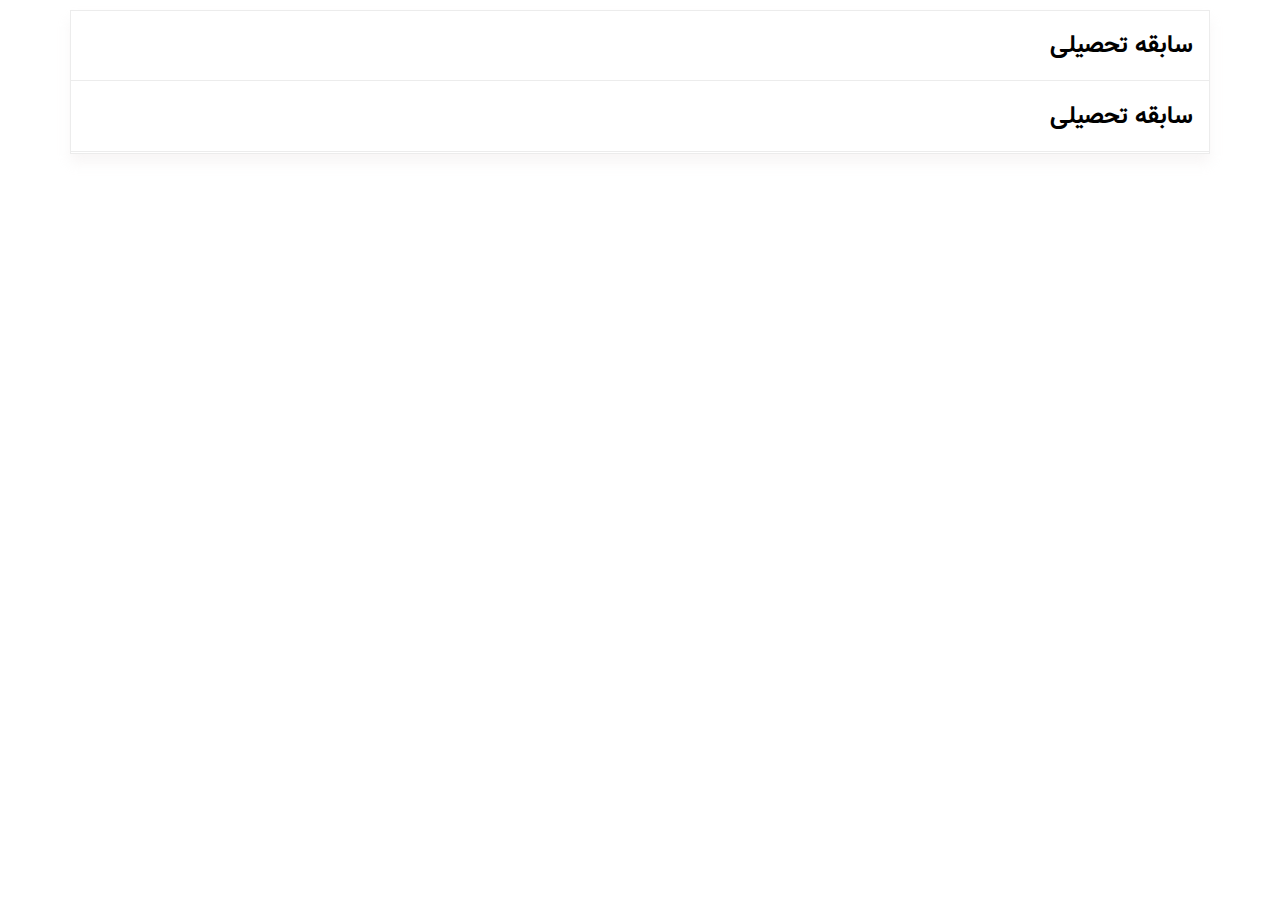
<file: Components/accordion.html>
<html lang="en" dir="rtl">
  <head>
    <meta charset="UTF-8" />
    <meta http-equiv="X-UA-Compatible" content="IE=edge" />
    <meta name="viewport" content="width=device-width, initial-scale=1.0" />
    <link rel="stylesheet" href="/CSS/fonts.css" />
    <link rel="stylesheet" href="/CSS/style.css" />
    <link
      rel="stylesheet"
      href="https://cdnjs.cloudflare.com/ajax/libs/font-awesome/6.0.0-beta3/css/all.min.css"
      integrity="sha512-Fo3rlrZj/k7ujTnHg4CGR2D7kSs0v4LLanw2qksYuRlEzO+tcaEPQogQ0KaoGN26/zrn20ImR1DfuLWnOo7aBA=="
      crossorigin="anonymous"
      referrerpolicy="no-referrer"
    />
    <title>Accordion</title>
  </head>
  <body>
    <section class="container">
      <div class="accordion__wrapper">
        <div class="accordion">
          <div class="accordion__header container">
            <h2>سابقه تحصیلی</h2>
            <span class="icon">
              <i class="fas fa-chevron-circle-up"></i>
            </span>
          </div>
          <div class="accordion__content container">
            Lorem ipsum dolor sit amet consectetur adipisicing elit. Totam
            cumque ipsum repudiandae sint! Assumenda maxime necessitatibus enim
            voluptatem accusantium minus tempora earum quas similique, veritatis
            eligendi, animi voluptas autem eaque.
          </div>
        </div>
        <div class="accordion">
          <div class="accordion__header container">
            <h2>سابقه تحصیلی</h2>
            <span class="icon">
              <i class="fas fa-chevron-circle-up"></i>
            </span>
          </div>
          <div class="accordion__content container">
            Lorem ipsum dolor sit amet consectetur adipisicing elit. Totam
            cumque ipsum repudiandae sint! Assumenda maxime necessitatibus enim
            voluptatem accusantium minus tempora earum quas similique, veritatis
            eligendi, animi voluptas autem eaque.
          </div>
        </div>
      </div>
    </section>
    <script>
      const accordion = document.getElementsByClassName("accordion");
      for (i = 0; i < accordion.length; i++) {
        accordion[i].addEventListener("click", function () {
          this.classList.toggle("accordion__expanded");
        });
      }
    </script>
  </body>
</html>
</file>
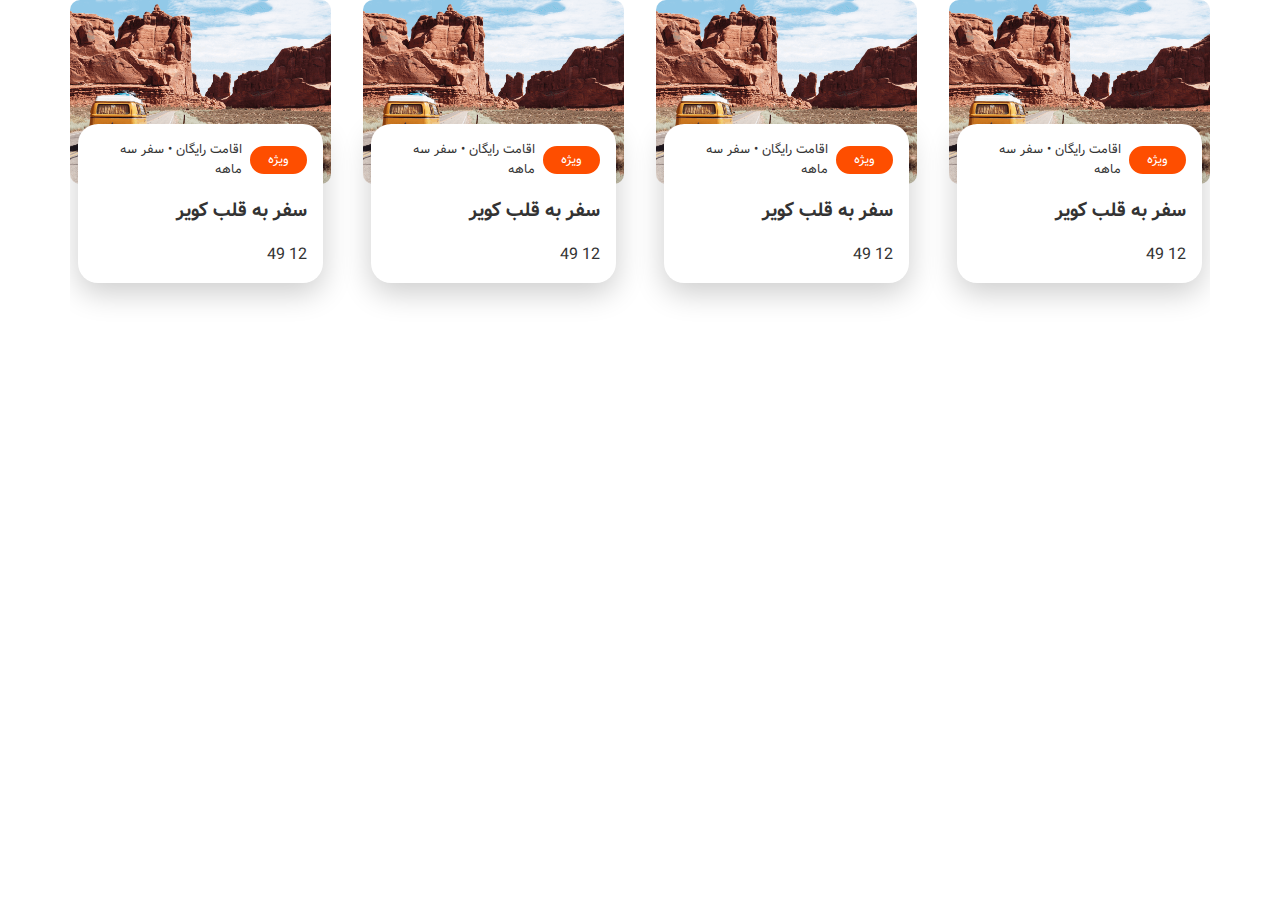
<file: Components/travell.html>
<html lang="fa" dir="rtl">
  <head>
    <meta charset="UTF-8" />
    <meta http-equiv="X-UA-Compatible" content="IE=edge" />
    <meta name="viewport" content="width=device-width, initial-scale=1.0" />
    <title>travell</title>
    <link rel="stylesheet" href="/CSS/style.css" />
    <link rel="stylesheet" href="/CSS/fonts.css" />
    <link
      rel="stylesheet"
      href="https://cdnjs.cloudflare.com/ajax/libs/font-awesome/6.0.0-beta3/css/all.min.css"
      integrity="sha512-Fo3rlrZj/k7ujTnHg4CGR2D7kSs0v4LLanw2qksYuRlEzO+tcaEPQogQ0KaoGN26/zrn20ImR1DfuLWnOo7aBA=="
      crossorigin="anonymous"
      referrerpolicy="no-referrer"
    />
  </head>
  <body>
    <section class="travell container">
      <div class="travell__slides">
        <div class="travell__slide">
          <div class="travell__img">
            <img src="/assets/Img/travell.png" alt="" />
          </div>
          <div class="travell__detail">
            <div class="travell__header">
              <span class="badge badge--primary">ویژه</span>
              <p>اقامت رایگان &bull; سفر سه ماهه</p>
            </div>
            <p class="travell__title">سفر به قلب کویر</p>
            <div class="travell__icons">
              <div>
                <i class="far fa-heart"></i><span>12</span>
                <i class="fas fa-eye"></i><span>49</span>
              </div>
              <div>
                <i class="fas fa-trash-alt"></i>
                <i class="far fa-edit"></i>
              </div>
            </div>
          </div>
        </div>
        <div class="travell__slide">
          <div class="travell__img">
            <img src="/assets/Img/travell.png" alt="" />
          </div>
          <div class="travell__detail">
            <div class="travell__header">
              <span class="badge badge--primary">ویژه</span>
              <p>اقامت رایگان &bull; سفر سه ماهه</p>
            </div>
            <p class="travell__title">سفر به قلب کویر</p>
            <div class="travell__icons">
              <div>
                <i class="far fa-heart"></i><span>12</span>
                <i class="fas fa-eye"></i><span>49</span>
              </div>
              <div>
                <i class="fas fa-trash-alt"></i>
                <i class="far fa-edit"></i>
              </div>
            </div>
          </div>
        </div>
        <div class="travell__slide">
          <div class="travell__img">
            <img src="/assets/Img/travell.png" alt="" />
          </div>
          <div class="travell__detail">
            <div class="travell__header">
              <span class="badge badge--primary">ویژه</span>
              <p>اقامت رایگان &bull; سفر سه ماهه</p>
            </div>
            <p class="travell__title">سفر به قلب کویر</p>
            <div class="travell__icons">
              <div>
                <i class="far fa-heart"></i><span>12</span>
                <i class="fas fa-eye"></i><span>49</span>
              </div>
              <div>
                <i class="fas fa-trash-alt"></i>
                <i class="far fa-edit"></i>
              </div>
            </div>
          </div>
        </div>
        <div class="travell__slide">
          <div class="travell__img">
            <img src="/assets/Img/travell.png" alt="" />
          </div>
          <div class="travell__detail">
            <div class="travell__header">
              <span class="badge badge--primary">ویژه</span>
              <p>اقامت رایگان &bull; سفر سه ماهه</p>
            </div>
            <p class="travell__title">سفر به قلب کویر</p>
            <div class="travell__icons">
              <div>
                <i class="far fa-heart"></i><span>12</span>
                <i class="fas fa-eye"></i><span>49</span>
              </div>
              <div>
                <i class="fas fa-trash-alt"></i>
                <i class="far fa-edit"></i>
              </div>
            </div>
          </div>
        </div>
      </div>
    </section>
  </body>
</html>
</file>
<file: CSS/fonts.css>
@font-face {
  font-family: "vazir";
  font-weight: 700;
  font-style: normal;
  src: url(../assets/Fonts/Vazir-Bold.woff);
}
@font-face {
  font-family: "vazir";
  font-weight: 400;
  font-style: normal;
  src: url(../assets/Fonts/Vazir.woff);
}
/* @font-face {
  font-family: "dana";
  src: url(../assets/Fonts/dana-regular.woff2);
} */

body,
button {
  font-family: "vazir";
}
</file>
<file: CSS/style.css>
*::before,
*::after,
* {
  margin: 0;
  padding: 0;
  box-sizing: border-box;
}

/* root variable */
:root {
  --color-primary-dark: #ff5722;
  --color-badge-primary: #fe4e00;
  --color-secondary-ilght: #fff6f2;
  --color-secondary-dark: #ffa589;
  --color-navbar: #f8f8f8;
  --color-headings: #000;
  --color-white: #ffffff;
  --color-body: #333333;
  --color-primary-light: #ff7a50;
}

html {
  font-style: 62.5%;
}

body {
  color: var(--color-body);
  font-size: 1.4rem;
  font-weight: 400;
}

h1,
h2,
h3 {
  color: var(--color-headings);
}
h1 {
  font-size: 2.5rem;
  font-weight: 700;
}
h2 {
  margin-bottom: 1.5rem;
  font-size: 1.8rem;
  font-weight: 700;
}

@media screen and (min-width: 1024px) {
  body {
    font-size: 1.5rem;
  }
  h1 {
    font-size: 3rem;
  }
  h2 {
    font-size: 2rem;
  }
}

/* Buttons */

.btn {
  outline: none;
  white-space: nowrap;
  padding: 1.3rem 2rem;
  font-size: 1.4rem;
  border: none;
  border-radius: 0.8rem;
  color: var(--color-secondary-ilght);
  text-align: center;
  cursor: pointer;
}

.btn--primary {
  background-color: var(--color-primary-dark);
}

.btn--secondary {
  background-color: var(--color-secondary-dark);
}

.btn--block {
  width: 100%;
}

@media screen and (min-width: 1024px) {
  .btn {
    font-size: 1.2rem;
  }
  .btn--block {
    font-size: 1rem;
  }
}

/* Badge */
.badge {
  border-radius: 3.2rem;
  font-size: 1rem;
  border: 2px solid var(--color-badge-primary);
  background-color: var(--color-secondary-ilght);
  text-align: center;
  padding: 0.5rem 1.3rem;
  color: var(--color-badge-primary);
}

.badge--primary {
  background-color: var(--color-badge-primary);
  color: var(--color-white);
}

@media screen and (min-width: 1024px) {
  .badge {
    font-size: 1.2rem;
  }
}

/*  list  */
.list {
  list-style: none;
  font-size: 1.6rem;
  color: #444242;
}

.list--inline .list__item {
  display: inline;
  margin-left: 2rem;
}

/* one way */
/* .list--tick .list__item::before {
  content: "";
  width: 25px;
  height: 25px;
  background: url(/assets/Img/check1.svg)
    no-repeat;
  background-position: right center;
  padding: 1rem;
} */

.list--tick .list__item {
  background: url(/assets/Img/check1.svg) no-repeat;
  background-position: right center;
  padding-right: 2rem;
}
@media screen and (min-width: 1024px) {
  .list--tick .list__item {
    font-size: 1.4rem;
    margin-bottom: 2rem;
  }
}

/* plan */
.block-plan {
  margin-top: 5rem;
  margin-bottom: 5rem;
  justify-content: center;
  grid-template-columns: repeat(auto-fit, minmax(250px, 320px));
  display: grid;
  gap: 8rem 5rem;
}
.plan {
  box-shadow: 0 0 20px #d4c9c9;
  border-radius: 20px;
  overflow: hidden;
  color: var(--color-white);
  height: 100%;
}
.plan:hover {
  transform: scale(1.05);
}

.plan .btn--block {
  margin-top: 6rem;
  font-size: 1.6rem;
}

.plan--primary .card__header {
  background-color: var(--color-primary-light);
}

.plan--secondary .card__header {
  background-color: var(--color-secondary-dark);
}
.plan__introduction {
  display: flex;
  justify-content: space-between;
  margin-bottom: 2rem;
}
.plan__name {
  font-size: 1.5rem;
  display: flex;
  align-items: center;
}
.plan__price {
  font-size: 1.7rem;
}

.plan__billing-cycle {
  font-size: 1.1rem;
}

.plan--popular {
  transform: scale(1.15);
}
.plan--popular:hover {
  transform: scale(1.05);
}
.plan__description {
  display: block;
  font-size: 1.3rem;
  margin-top: 1rem;
}
.card__header,
.card__body {
  padding: 3rem 2rem;
}

.card__body {
  background-color: var(--color-secondary-ilght);
}

@media screen and (min-width: 1024px) {
  .plan .btn--block {
    font-size: 1.3rem;
  }
}

/* container */
.container {
  max-width: 1140px;
  margin: 0 auto;
}
/* feature */

.feature {
  display: grid;
  margin-bottom: -3rem;
}
.feature__text {
  margin-bottom: 3rem;
  text-align: justify;
}

.feature .btn {
  padding: 1.2rem 3rem;
  font-size: 1.4rem;
}

.feature__img > img {
  width: 70%;
  height: auto;
  margin-top: 5rem;
}

.feature__img {
  margin-bottom: 2rem;
  display: flex;
  justify-content: center;
}
@media screen and (min-width: 1024px) {
  .feature {
    grid-template-columns: repeat(2, 1fr);
    margin-top: 15rem;
    margin-bottom: 10rem;
  }
  .feature__img {
    margin-right: 7rem;
    order: 2;
    margin-bottom: 0;
  }
  .feature__detail {
    order: 1;
  }

  .feature__img > img {
    width: 100%;
    height: auto;
  }
}

/* Contact us */

.contact-us {
  display: grid;
  margin-bottom: 6rem;
}
.contact-us__map {
  display: none;
}

@media screen and (min-width: 1024px) {
  .contact-us {
    grid-template-areas:
      "address form"
      "map form"
      "icons form";
    grid-template-columns: 70fr 30fr;
  }
  .contact-us__social {
    grid-area: icons;
  }
  .contact-us__form {
    grid-area: form;
  }

  .contact-us__map {
    grid-area: map;
    display: block;
  }

  .contact-us__icons {
    grid-area: address;
  }
}

/* Icons */

.icon {
  width: 24px;
  height: 24px;
}

.icon-container {
  width: 40px;
  height: 40px;
  display: flex;
  justify-content: center;
  align-items: center;
  background-color: #f6f6f6;
  border-radius: 100%;
  cursor: pointer;
}

.contact-us__icons {
  display: flex;
  flex-direction: column;
  align-items: flex-end;
}

.contact-us__icons .icon-holder {
  display: flex;
  align-items: center;
  margin-bottom: 2rem;
  margin-right: 4rem;
}

.icon-holder__label {
  font-size: 1rem;
  margin-left: 2rem;
  display: block;
  max-width: 250px;
}

@media screen and (min-width: 1024px) {
  .contact-us__icons {
    flex-direction: row;
    justify-content: center;
    align-items: flex-start;
  }
  .contact-us__icons .icon-holder {
    flex-direction: column;
    max-width: 200px;
    /* margin-bottom: 2rem; */
  }
  .icon-holder__label {
    margin-left: 0;
    order: 2;
    font-size: 1rem;
    margin-top: 1.5rem;
  }
}

/* icons social */

.contact-us__social {
  display: flex;
  justify-content: center;
  align-items: center;
  margin-bottom: 2rem;
}

@media screen and (min-width: 1024px) {
  .contact-us__social {
    justify-content: flex-end;
    margin-bottom: 0;
    margin-left: 3rem;
  }
  .contact-us__social .icon-container {
    margin-left: 2rem;
  }
}

.contact-us__map > img {
  width: 90%;
  height: auto;
}

/* Form */

.contact-us__form {
  margin-right: 0;
}

.form-wrapper {
  border-radius: 10px;
  height: 100%;
  padding: 1rem;
  box-shadow: 0 10px 30px rgba(0, 0, 0, 0.2);
  border: 1px solid #ccc;
}

.form-wrapper h3 {
  text-align: center;
  margin-bottom: 1rem;
}

input,
textarea {
  display: block;
  outline: 0;
  border: 0;
}

textarea {
  resize: none;
}
.form-wrapper form {
  display: flex;
  height: 80%;
  flex-direction: column;
  justify-content: space-between;
}

::placeholder {
  color: #333;
}

.form-wrapper input,
.form-wrapper textarea {
  margin-bottom: 1.5rem;
  border-radius: 39px;
  background-color: #f5f5f5;
  border: 1px solid #ccc;
  padding: 1rem 1.5rem;
  font-family: "vazir";
}

.form-wrapper input:focus,
.form-wrapper textarea:focus {
  border: 1px solid var(--color-primary-dark);
}

.form-wrapper textarea {
  border-radius: 5px;
}

@media screen and (min-width: 1024px) {
  .contact-us__form {
    margin-right: 0.5rem;
  }
}

/* Footer */

.main-footer {
  color: #fff;
  background-color: #000;
  min-height: 250px;
  display: flex;
  align-items: center;
  padding: 2rem 0;
}

.main-footer .footer {
  display: flex;
  flex-direction: column;
}
.footer__item {
  margin-bottom: 2.5rem;
}

.footer__item a {
  color: #fff;
  text-decoration: none;
  font-size: 0.8rem;
  margin-bottom: 0.5rem;
  display: block;
}
.footer__item a:hover {
  color: var(--color-badge-primary);
}

.footer__item h6 {
  font-size: 1rem;
  font-weight: bold;
  margin-bottom: 1rem;
}

.footer__item.enemad {
  display: flex;
  justify-content: space-between;
}
.footer__enamad {
  background-color: #fff;
  border-radius: 10px;
  padding: 1rem 0.5rem;
  max-width: 86px;
  margin-left: 0.5rem;
  display: flex;
  align-items: center;
}

.footer__enamad img {
  width: 100%;
  height: auto;
}

@media screen and (min-width: 768px) {
  .main-footer .footer {
    flex-direction: row;
    flex-wrap: wrap;
  }
  .footer__item {
    margin-bottom: 0;
    margin-left: 1.5rem;
  }
}

/* Navbar */

.main-header {
  background-color: var(--color-navbar);
}
.nav {
  display: flex;
  justify-content: space-between;
  align-items: center;
  flex-wrap: wrap;
  padding: 1rem 2rem;
}

.nav__list {
  width: 100%;
  display: flex;
  flex-direction: column;
  font-size: 1rem;
  max-height: 0;
  overflow: hidden;
  opacity: 0;
  transition: all 0.4s ease-out;
}

.nav.nav__expanded .nav__list {
  max-height: 100vh;
  opacity: 1;
}
.nav__item {
  margin-bottom: 1rem;
  border-bottom: 1px solid #ccc;
}

.nav__item > a:hover {
  color: var(--color-primary-dark);
}
.nav__item > a {
  padding: 0.5rem 0;
  text-decoration: none;
  color: #444;
  display: block;
  cursor: pointer;
}

.nav__item.cta {
  font-size: 1.2rem;
  border: 0;
}

.nav__item.cta > a {
  color: #fff;
  font-size: 1rem;
}

.nav__item .btn {
  padding: 0.7rem 2rem;
}

@media screen and (min-width: 768px) {
  .nav__toggler {
    display: none;
  }
  .nav {
    padding: 0 2rem;
    width: 100%;
    display: flex;
    align-items: center;
    flex-wrap: nowrap;
    padding: 1rem 2rem;
  }
  .nav__list {
    flex-direction: row;
    align-items: center;
    font-size: 1.4rem;
    width: auto;
    opacity: 1;
    max-height: 100%;
  }
  .nav__item {
    margin-right: 2rem;
    font-size: 0.9rem;
    border: 0;
    margin-bottom: 0;
  }
}

/* toggler */

.nav__toggler {
  cursor: pointer;
}
.bar {
  width: 25px;
  height: 4px;
  background-color: #000;
  margin-bottom: 0.3rem;
  border-radius: 5px;
  transition: all 0.3s ease-out;
}

.nav.nav__expanded .bar-one {
  transform: rotate(-45deg) translate(-9px, 6px);
  margin: 8px 0;
}

.nav.nav__expanded .bar-two {
  transform: translateX(-20px);
  opacity: 0;
}

.nav.nav__expanded .bar-three {
  transform: rotate(45deg) translate(-8px, -8px);
}
/* Hero */

.hero-section {
  position: relative;
  width: 100%;
  height: 478px;
}

.hero-section .banner-img {
  position: absolute;
  width: 100%;
  height: 478px;
  object-fit: cover;
}

.banner-phone {
  display: none;
}
.hero-wrapper {
  position: absolute;
  top: 0;
  left: 0;
  width: 100%;
  height: 478px;
  display: flex;
  justify-content: center;
  align-items: center;
}

.intro-btn {
  border-radius: 20px;
  background-image: linear-gradient(
    51deg,
    rgba(23, 26, 60, 0.7) 5%,
    rgba(23, 26, 60, 0.3) 95%
  );
  padding: 1rem;
  display: flex;
  flex-direction: column;
  max-width: 300px;
  align-items: flex-start;
}

.intro-btn h1 {
  font-size: 1.6rem;
  color: #fff;
  margin-bottom: 2rem;
}

.intro-btn h2 {
  font-size: 1.2rem;
  color: #fff;
  margin-bottom: 2rem;
}

.intro-btn__passenger {
  font-size: 0.8rem;
  color: #fff;
  border-radius: 0.8rem;
  margin-bottom: 0.5rem;
  padding: 14px;
  width: 220px;
  cursor: pointer;
  display: flex;
  align-items: center;
  /* justify-content: space-between; */
}

.intro-btn__passenger:first-child,
.intro-btn__passenger:nth-child(2) {
  background-color: #fff;
  color: #000;
}

.intro-btn__passenger:nth-child(3),
.intro-btn__passenger:nth-child(4) {
  border: 2px solid #fff;
  background-color: rgba(23, 26, 60, 0.5) !important;
  color: #fff !important;
}

.intro-wrapper {
  display: flex;
  flex-direction: column;
  flex-wrap: wrap;
  align-self: center;
}

.intro-btn__text {
  margin: auto;
}

@media screen and (min-width: 768px) {
  .hero-wrapper {
    justify-content: flex-start;
    right: 0;
  }

  .banner-phone {
    display: block;
    position: absolute;
    left: 10%;
    bottom: -50%;
    max-width: 400px;
    width: 400px;
    height: auto;
  }
  .intro-wrapper {
    flex-direction: row;
    justify-content: space-between;
    align-items: center;
  }
  .intro-btn {
    position: absolute;
    top: 0;
    width: 530px;
    max-width: 500px;
    padding: 1.5rem;
    border-radius: 20px;
  }
  .intro-btn h1 {
    font-size: 2rem;
  }
  .intro-btn h2 {
    font-size: 1.2rem;
    margin-top: 0;
  }
  .intro-btn__passenger {
    font-size: 1rem;
  }
}

/* services */

.services__tabs {
  display: flex;
  flex-direction: row;
  justify-content: space-between;
  overflow: auto;
  padding: 5px 0 15px 0;
}
.services__tabs a {
  text-decoration: none;
  color: #444;
  display: flex;
  flex-direction: column;
  align-items: center;
}

.services__tabs .tab > p {
  margin-top: 0.8rem;
  font-size: 0.8rem;
}

.services__tabs img {
  max-width: 120px;
}

.services__tabs .tab {
  opacity: 0.5;
  transition: all 0.3s ease-out;
}
.services__tabs .tab:hover {
  opacity: 1;
  cursor: pointer;
}

.services__title {
  font-size: 2rem;
  font-weight: 700;
  margin-bottom: 20px;
}
.services .feature__img {
  display: none;
}
.services .feature__title {
  margin: 1.5rem 0;
}
.tab-content {
  display: flex;
  justify-content: space-between;
  align-items: center;
}
.tab-content {
  display: none;
}
.tab-content.active {
  display: flex;
  margin-top: 4rem;
}

.tab.active {
  opacity: 1;
}
.feature__detail {
  width: 100%;
}
.services {
  margin-bottom: 0;
}

@media screen and (min-width: 1024px) {
  .services {
    margin-top: 30rem;
    margin-bottom: 15rem;
  }

  .services__tabs .tab > p {
    margin-top: 1rem;
    font-size: 1rem;
  }
  .services__tabs img {
    width: 100%;
  }
  .services__title {
    font-size: 2rem;
    margin-bottom: 30px;
    margin-top: -15rem;
  }
  .services .feature__img {
    display: block;
    width: 90%;
    margin-right: 8rem;
  }
  .feature__detail {
    width: 100%;
  }
  .tab-content {
    margin-bottom: 2rem;
  }
  .feature__text {
    font-size: 1.3rem;
  }
}

/** block **/

.block {
  padding: 6rem 2rem;
}

@media screen and (min-width: 1024px) {
  .block {
    padding: 0;
  }
}

/* Travell */
.travell__slides {
  display: flex;
  justify-content: space-between;
  align-items: center;
  overflow: auto;
}
.travell__slide:not(:last-child) {
  margin-left: 2rem;
}
/* .travell__slides::-webkit-scrollbar {
  display: none;
} */

.travell__slide {
  flex-basis: 350px;
  display: flex;
  flex-direction: column;
  align-items: center;
}

.travell__img img {
  display: flex;
  width: 100%;
  height: auto;
  object-fit: cover;
  border-radius: 10px;
}

.travell__detail {
  box-shadow: 0 10px 30px rgba(0, 0, 0, 0.2);
  background-color: #fff;
  border-radius: 20px;
  transform: translateY(-60px);
  padding: 1rem;
  width: 245px;
}

.travell__header {
  display: flex;
  align-items: center;
}
.travell__header .badge {
  font-size: 0.8rem;
  padding: 0.1rem 1rem;
}

.travell__header p {
  font-size: 0.8rem;
  margin-right: 0.5rem;
}

.travell__detail .travell__title {
  font-size: 1.2rem;
  font-weight: bold;
  margin: 1rem 0;
}

.travell__icons {
  display: flex;
  justify-content: space-between;
  font-size: 1rem;
}

/** Accordion **/
.accordion__header {
  padding: 1rem;
  display: flex;
  align-items: center;
  justify-content: space-between;
  cursor: pointer;
}
.accordion__header:not(:last-child) {
  border-bottom: 1px solid #ececec;
}

.accordion__content {
  border-bottom: 1px solid #ececec;
  max-height: 0;
  opacity: 0;
  overflow: hidden;
  transition: all 0.3s ease-in-out;
}

.accordion.accordion__expanded .accordion__content {
  max-height: 100vh;
  padding: 1rem;
  border-bottom: 1px solid #ececec;
  opacity: 1;
}
.accordion__header .icon {
  color: var(--color-badge-primary);
  transition: all 0.3s ease-in-out;
}

.accordion__expanded .accordion__header .icon {
  transform: rotate(-180deg);
  transition: all 0.3s ease-in-out;
}

.accordion__header h2 {
  margin-bottom: 0;
  font-size: 1.5rem;
}
.accordion__wrapper {
  border: 1px solid #ececec;
  box-shadow: 0 9px 12px rgba(218, 209, 209, 0.2);
  margin-top: 10px;
}
</file>
